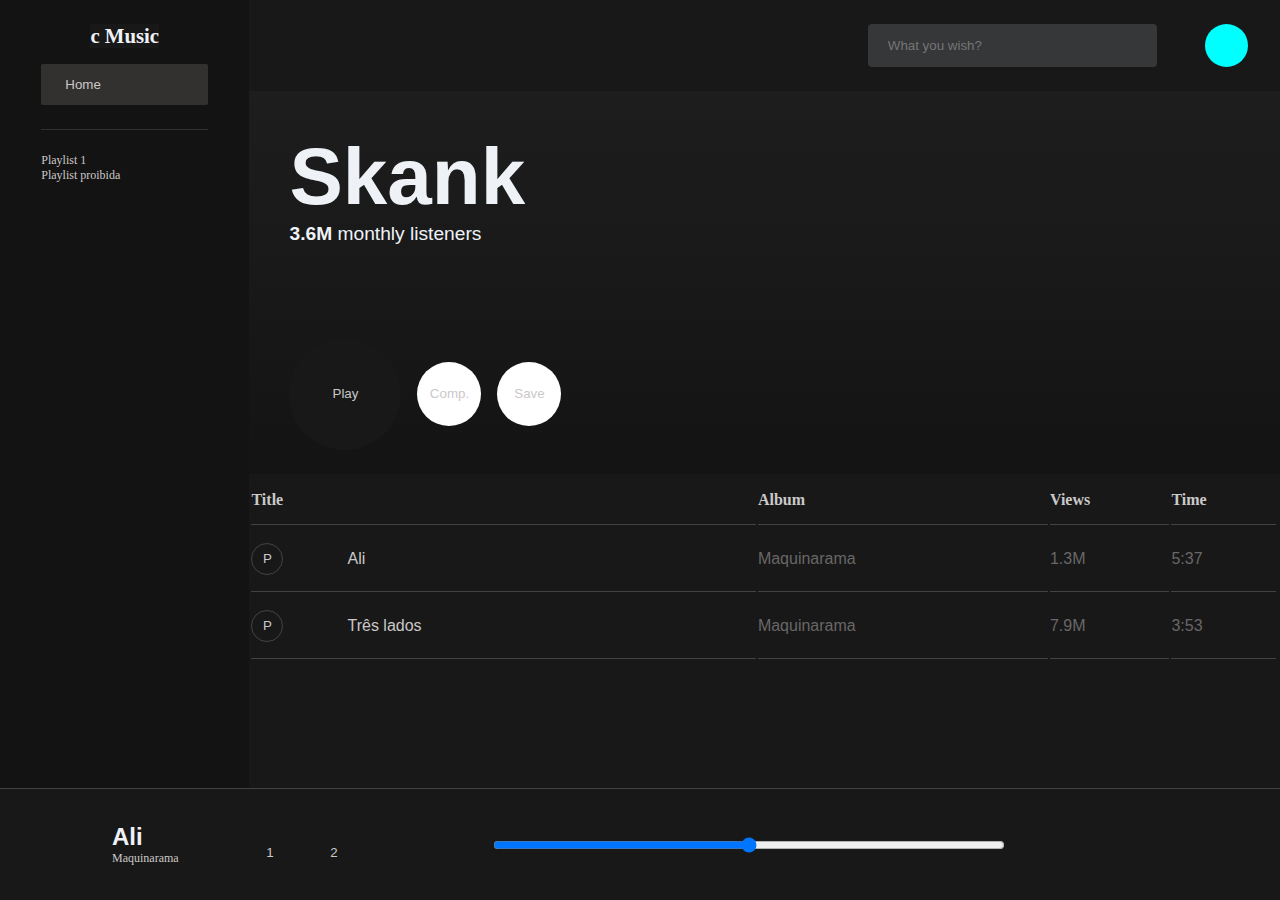
<file: pages/index.html>
<!DOCTYPE html>
<html>
<head>
  <meta charset="UTF-8"/>
  <title>C Music</title>
  <link rel="stylesheet" href="../static/index.css" />
</head>
<body>
  <!-- SIDEBAR -->
  <aside>
    <h1 id="sidebarTitle">c Music</h1>
    <button>Home</button>
    <div id="divider"></div>
    <span>Playlist 1</span>
    <span>Playlist proibida</span>
  </aside>

  <!-- MAIN SCREEN -->
  <main>
    <header>
      <div id="wrapper">
        <input placeholder="What you wish?"/>
        <div id="myPhoto"></div>
      </div>
    </header>

    <!-- WALLPAPER -->
    <div id="imageAlbun">
      <div id="name">
        <h1>Skank</h1>
        <p><span>3.6M</span> monthly listeners</p>
      </div>
      <div id="buttons">
        <button>
          Play
        </button>
        <button>
          Comp.
        </button>
        <button>
          Save
        </button>
      </div>
    </div>

    <!-- TABLE -->
    <div id="divTable">
      <table>
        <tr>
          <th>Title</th>
          <th>Album</th>
          <th>Views</th>
          <th>Time</th>
          <th></th>
        </tr>
        <tr>
          <td id="firstTd">
            <button>P</button>
            <div id="albunPhoto"></div>
            Ali
          </td>
          <td>Maquinarama</td>
          <td>1.3M</td>
          <td>5:37</td>
        </tr>
        <tr>
          <td id="firstTd">
            <button>P</button>
            <div id="albunPhoto"></div>
            Três lados
          </td>
          <td>Maquinarama</td>
          <td>7.9M</td>
          <td>3:53</td>
        </tr>
      </table>
    </div>
  </main>

  <div id="mainControls">
    <div id="nameMainControls">
      <div id="album"></div>
      <div>
        <h1>Ali</h1>
        <span>Maquinarama</span>
      </div>
    </div>
    <div id="rest">
      <div>
        <button>1</button>
        <button>2</button>
        <button>3</button>
      </div>
      <input type="range"/>
      <div>
        <button></button>
        <button></button>
        <button></button>
      </div>
    </div>
  </div>
</body>
</html>
</file>
<file: static/index.css>
* {
  background-color: #181818;
  margin: 0;
  border: 0;
  padding: 0;
  overflow-x: hidden;
}

body {
  display: flex;
  width: 100%;
}

aside {
  width: 18vw;
  height: 90vh;
  display: flex;
  flex-direction: column;
  padding: 1.5rem 2rem;
  align-items: center;
  background-color: #141313;
}

aside span {
  background-color: transparent;
}

#sidebarTitle {
  font-size: 1.3rem;
  color: #eef2f7;
  font-family: 'Geneva';
}

#divider {
  margin-top: 1.5rem;
  margin-bottom: 1.5rem;
  width: 90%;
  background-color: #333030;
  height: .8px;
}

span {
  width: 90%;
  font-size: .75rem;
  color: rgb(203, 200, 200);
  font-family: 'Geneva';
}

main {
  width: 100%;
  height: 100vh;
  background-color: #eef2f7;
}

button {
  display: flex;
  justify-content: flex-start;
  margin-top: 1rem;
  background-color: #333030;
  padding: .8rem 1.5rem;
  border-radius: 2px;
  color: rgb(203, 200, 200);
  width: 90%;
}

header {
  width: 100%;
  display: flex;
  padding: 1.5rem 0;
  background-color: #181818;
}

header div#wrapper {
  width: 40%;
  display: flex;
  margin-left: auto;
}

header div#wrapper input {
  width: 100%;
  height: 2.7rem;
  background-color: #353739;
  border-radius: 4px;
  padding: 0px 20px;
  color: white;
  outline: none;
}

#myPhoto {
  margin-left: 3rem;
  margin-right: 2rem;
  min-width: 2.7rem;
  max-width: 2.7rem;
  width: 100%;
  height: 2.7rem;
  background-color: aqua;
  border-radius: 1.35rem;
}

#imageAlbun {
  display: flex;
  flex-direction: column;
  width: 100%;
  height: calc(50vh - 1.5rem - 2.7rem);
  background-image: linear-gradient(to bottom, rgba(44, 44, 45, 0.271), #0e0e0e71), url(https://minilua.net/wp-content/uploads/2010/10/5345_skank-1.jpg);
  background-repeat: no-repeat;
  background-size: cover;
}

#name {
  width: fit-content;
  padding: 2.5rem;
  background-color: transparent;
  color: #eef2f7;
}

#name h1 {
  font-size: 5rem;
  font-family: 'Arial';
  font-weight: 800;
  background-color: transparent;
}

#name span, p {
  color: #eef2f7;
  font-size: 1.2rem;
  font-family: Arial, Helvetica, sans-serif;
  background-color: transparent;
}

#name span {
  font-weight: bold;
}

#buttons {
  display: flex;
  margin-top: auto;
  margin-bottom: 1.5rem;
  margin-left: 2.5rem;
  background-color: transparent;
  align-items: center;
}

#buttons button {
  margin-right: 1rem;
  background-color: white;
  height: 4rem;
  width: 4rem;
  max-width: 4rem;
  min-width: 4rem;
  border-radius: 50%;
  display: flex;
  justify-content: center;
  align-items: center;
}

#buttons button:first-child {
  margin-right: 1rem;
  background-color: #181818;
  height: 7rem;
  width: 7rem;
  max-width: 7rem;
  min-width: 7rem;
  border-radius: 50%;
}

#divTable {
  display: flex;
  flex-direction: column;
  width: 100%;
  height: calc(50vh - 1.5rem);
  background-color: #181818;
  overflow: auto;
}

#divTable table {
  color:rgb(203, 200, 200);
  font-size: Arial, Helvetica, sans-serif;
}

#divTable table th {
  text-align: left;
  border-bottom: 1px solid rgb(68, 67, 67);
  height: 3rem;
}

#divTable table td {
  text-align: left;
  border-bottom: 1px solid rgb(68, 67, 67);
  height: 4rem;
  font-family: Arial, Helvetica, sans-serif;
  color:rgb(105, 103, 103);
}

#divTable table #firstTd {
  display: flex;
  align-items: center;
  color:rgb(203, 200, 200);
}

#divTable table #firstTd button {
  width: 2rem;
  height: 2rem;
  padding: 0;
  margin-bottom: auto;
  border-radius: 1rem;
  border: 1px solid rgb(68, 67, 67);
  background-color: transparent;
  margin-right: 1rem;
  display: flex;
  align-items: center;
  justify-content: center;
}

#albunPhoto {
  width: 2rem;
  height: 2rem;
  margin-right: 1rem;
  background-image: url(https://upload.wikimedia.org/wikipedia/pt/f/f2/Maquinarama.jpg);
  background-size: cover;
  background-repeat: no-repeat;
}

#mainControls {
  display: flex;
  align-items: center;
  padding: 1.5rem 2rem;
  border-top: 1px solid rgb(68, 67, 67);
  position: absolute;
  width: calc(100vw - 3.7rem);
  bottom: 0;
  height: 7vh;
}

#mainControls #rest {
  display: flex;
  align-items: center;
  width: 100%;
  justify-content: space-between;
}

#mainControls #rest button {
  margin-right: 1rem;
  background-color: transparent;
  height: 3rem;
  width: 3rem;
  max-width: 3rem;
  min-width: 3rem;
  border-radius: 50%;
  display: flex;
  justify-content: center;
  align-items: center;
}

#mainControls #rest input {
  width: 40vw;
}

#nameMainControls {
  display: flex;
  align-items: flex-start;
  width: fit-content;
  margin-right: 1rem;
  width: fit-content;
}

#nameMainControls h1 {
  font-size: 1.5rem;
  font-family: 'Arial';
  font-weight: 800;
  background-color: transparent;
  color: #eef2f7;
}

#nameMainControls span {
  width: 100%;
}

#nameMainControls #album {
  background-image: url(https://upload.wikimedia.org/wikipedia/pt/f/f2/Maquinarama.jpg);
  background-size: cover;
  background-repeat: no-repeat;
  width: 4rem;
  min-width: 4rem;
  max-width: 4rem;
  height: 4rem;
  margin-right: 1rem;
}

#nameMainControls div {
  display: flex;
  width: 10rem;
  flex-direction: column;
  justify-content: center;
  margin-top: auto;
  margin-bottom: auto;
}

#rest div {
  width: 10vw;
  display: flex;
}
</file>
